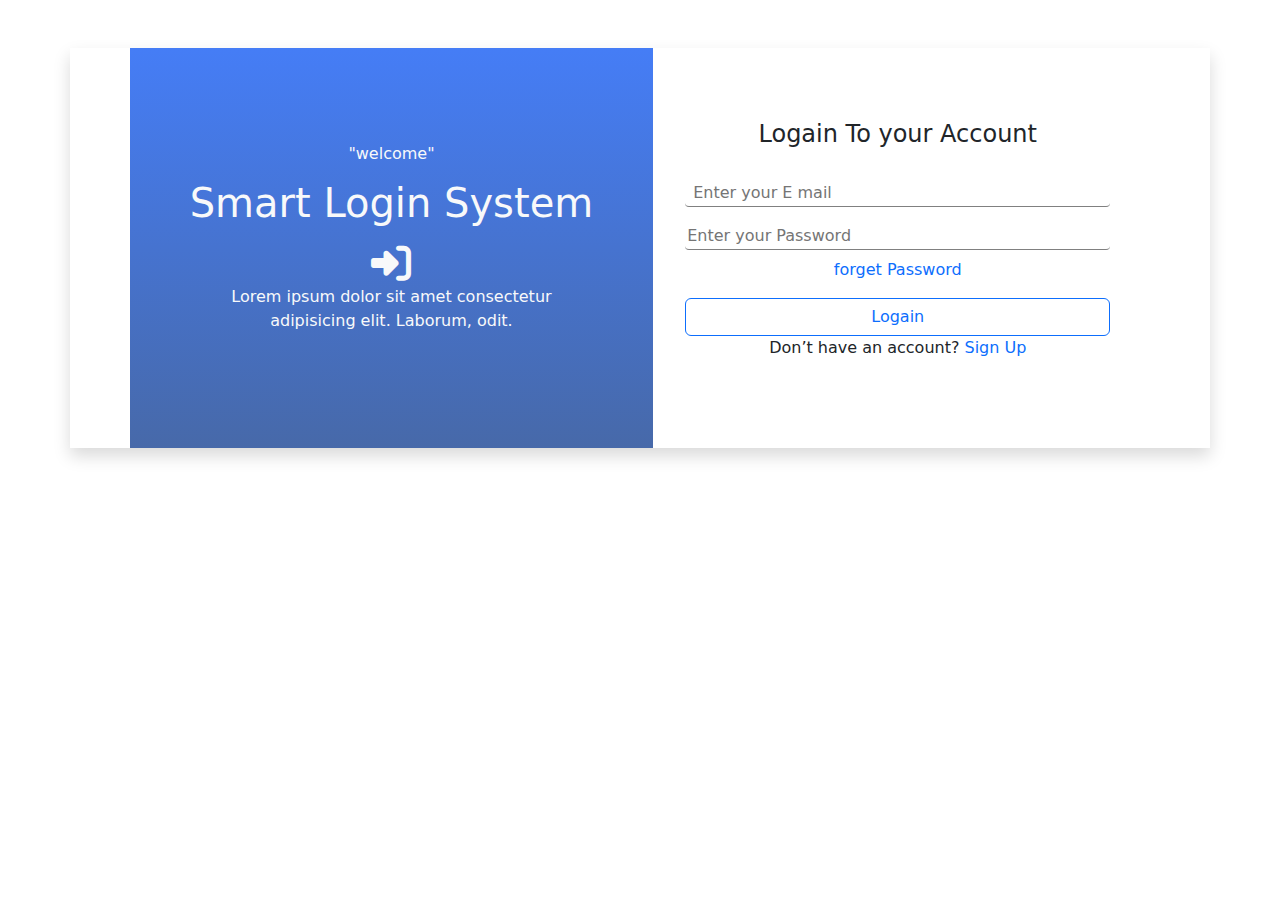
<file: index.html>
<!DOCTYPE html>
<html lang="en">
  <head>
    <meta charset="UTF-8" />
    <meta name="viewport" content="width=device-width, initial-scale=1.0" />
    <title>Smart Login System</title>
    <link rel="stylesheet" href="icon/all.min.css" />
    <link rel="stylesheet" href="bt/bootstrap.min.css" />
    <link rel="stylesheet" href="css/style.css" />
  </head>

  <body>
    <main>
      <div
        class="container ps-0 mt-lg-5 shadow d-flex flex-column flex-lg-row justify-content-center align-items-center">
        <div class="row p-5 home leftSite">
          <div class="col-lg-12">
            <div class="text-center">
              <h1 class="fs-6 text-center pt-5 pb-0 mb-3 fw-lighter text-light">
                "welcome"
              </h1>
              <h2 class="fs-1 pt-0 mb-3 text-light">Smart Login System</h2>
              <i class="fa-solid fs-1 text-light fa-right-to-bracket"></i>
              <p class="text-light mt">
                Lorem ipsum dolor sit amet consectetur <br />
                adipisicing elit. Laborum, odit.
              </p>
            </div>
          </div>
        </div>
        <div
          class="row p-3 home ms-3 flex-column align-items-center justify-content-center">
          <div class="col-lg-12">
            <h1 class="mb-4 fs-4 text-center">Logain To your Account</h1>
            <div id="rongSign" class="text-danger text-center d-none">
              <p class="">" Please Fill out the required"</p>
            </div>
            <input
              id="inputeLogainEmail"
              placeholder="Enter your E mail"
              type="text"
              class="w-100 my-2 rounded-1 px-2" />

            <input
              id="inputeLogainPass"
              placeholder="Enter your Password"
              type="password"
              class="w-100 my-2 rounded-1" />
            <a class="text-decoration-none" href="forget-pass.html"
              ><p class="text-center fw-lighter">forget Password</p></a
            >

            <h1
              id="logainError"
              class="text-danger fs-6 text-center mb-5 d-none">
              incorrect email or password
            </h1>
            <button id="btnLogain" class="btn btn-outline-primary w-100">
              Logain
            </button>
            <p class="text-center">
              Don’t have an account?
              <span
                ><a class="text-decoration-none" href="sign.html"
                  >Sign Up</a
                ></span
              >
            </p>
          </div>
        </div>
      </div>
    </main>

    <script src="js/index.js"  type="module"></script>
  </body>
</html>
</file>
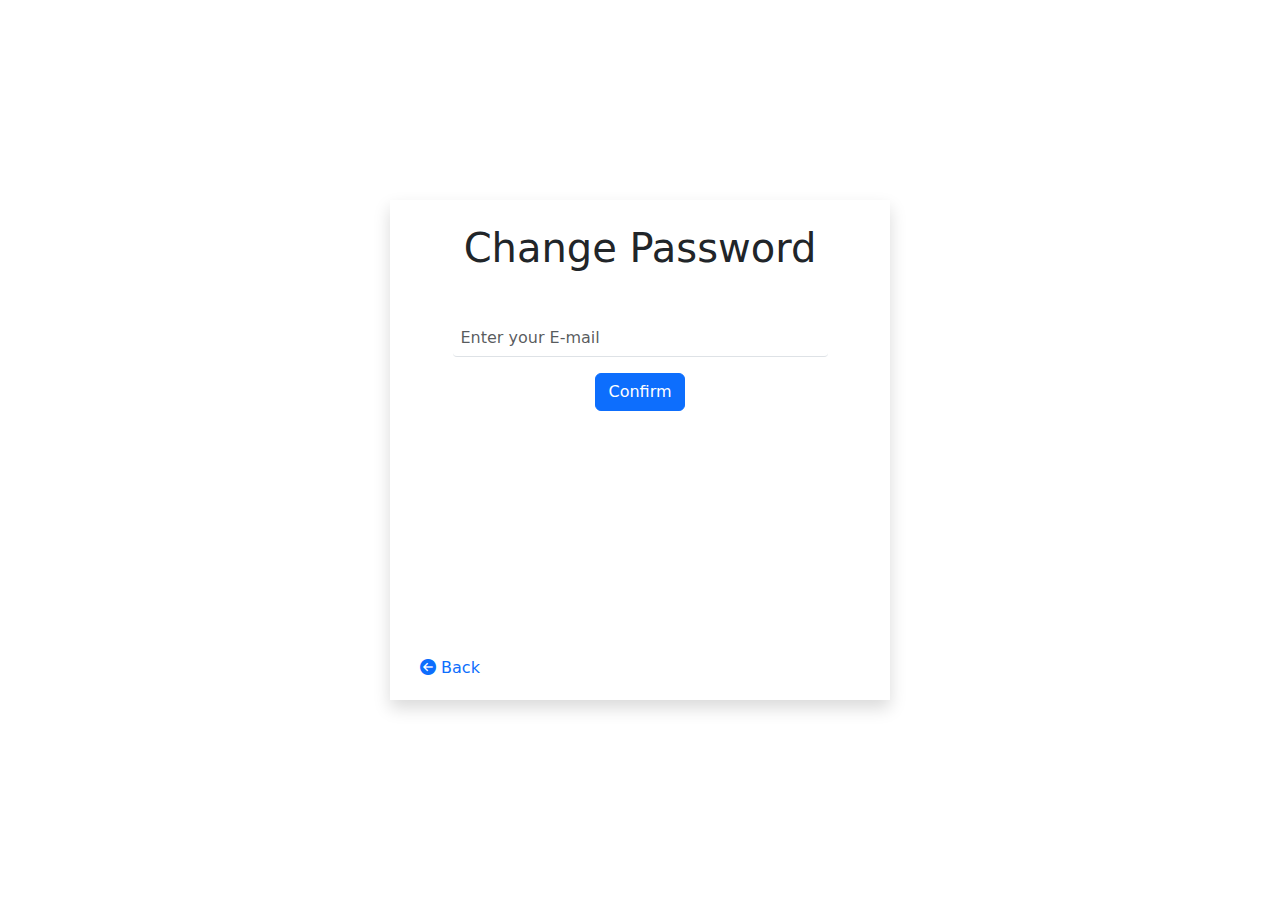
<file: forget-pass.html>
<!DOCTYPE html>
<html lang="en">
  <head>
    <meta charset="UTF-8" />
    <meta name="viewport" content="width=device-width, initial-scale=1.0" />
    <title>Smart Login System</title>
    <link rel="stylesheet" href="icon/all.min.css" />
    <link rel="stylesheet" href="bt/bootstrap.min.css" />
    <link rel="stylesheet" href="css/style.css" />
  </head>

  <body>
 <div class="container  d-flex align-items-center justify-content-center vh-100">
    <div class="  position-relative  sign shadow d-flex flex-column align-items-center">
      <div class="email w-75 mt-3 text-center   ">
        <h1 class="mb-5 pt-2 ">Change Password</h1>
    <div class="">
      <input
      id="inputeEmailChangePass"
        placeholder="Enter your E-mail"
        type="text"
        class="w-100 my-2 rounded-1 px-2 form-control  " />
        <div class=" text-danger d-none   "><p class=""><i class="fa-solid fa-exclamation me-1"></i> "Enter The Correct Email"</p></div>
    </div>

      </div>
  
      <div id="showChangePass" class="pass w-100 d-none d-flex justify-content-center flex-column align-items-center">

        <input id="ChangePass" placeholder=" New Password" class="w-75 mb-3 mt-5 form-control" type="password">
        <div class="size-alert text-danger d-none">
          <p class="">
            <i class="fa-solid fa-exclamation me-1"></i>"you can not
            use(@,#,$,%,^,&)
          </p>
        </div>
        <input id="confirmChange" placeholder="Confirm Password" class="w-75 mb-3 form-control" type="password">
        <div class="size-alert text-danger d-none">
        <p class="">
          <i class="fa-solid fa-exclamation me-1"></i>The password not match
        </p>
      </div>
        <button id="btnSave" class="btn btn-outline-primary w-25 mt-3 ">Save</button>
      </div>

      <button id="btnconfirmEmail" class="btn btn-primary mt-2"> Confirm </button>
<a id="back" class=" text-center text-decoration-none  fs-6" href="index.html"><i class="fa-solid fa-circle-arrow-left"></i> Back</a>
    </div>
 </div>


    <script src="js/forgetPass.js"></script>
  </body>
</html>
</file>
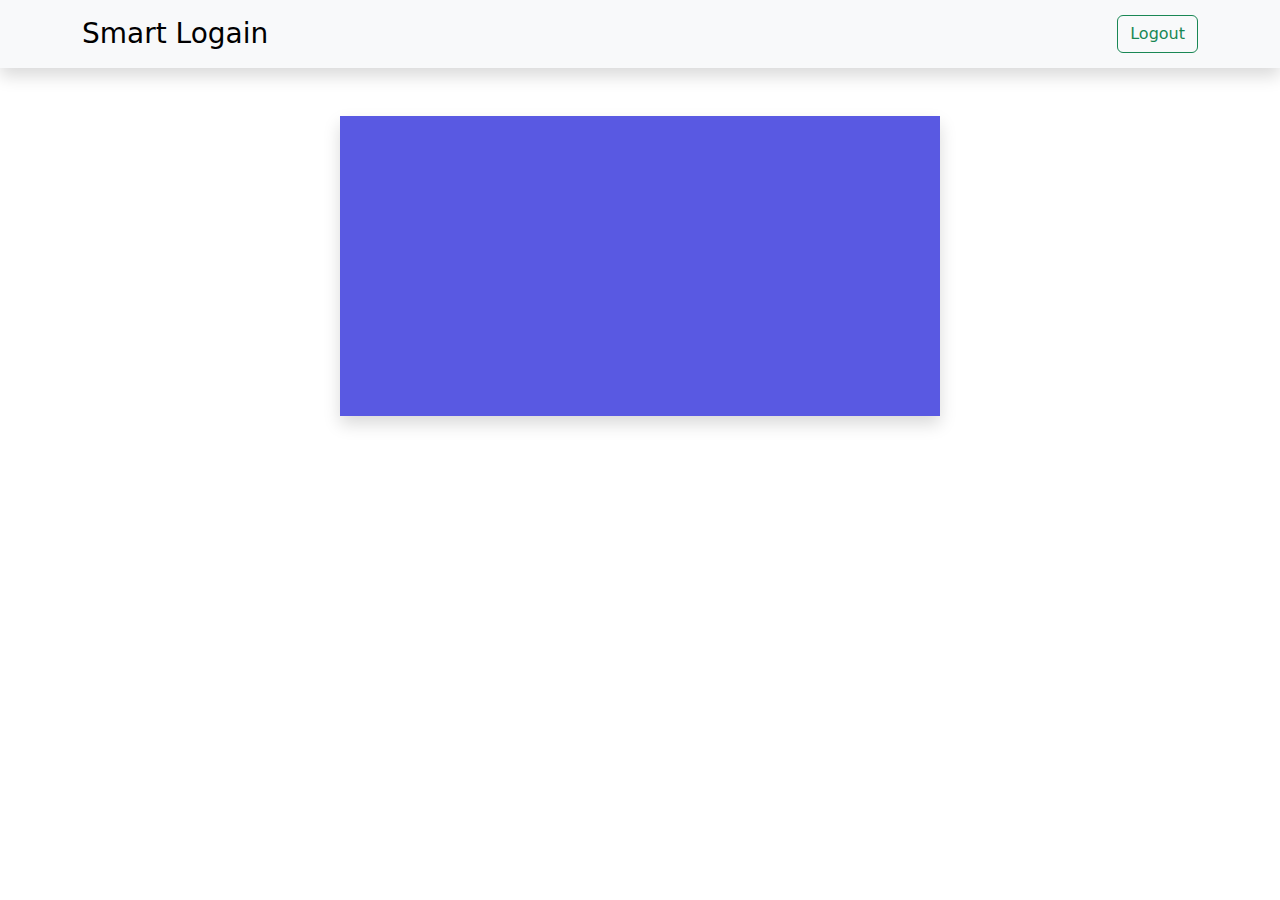
<file: home.html>
<!DOCTYPE html>
<html lang="en">
  <head>
    <meta charset="UTF-8" />
    <meta name="viewport" content="width=device-width, initial-scale=1.0" />
    <title>Smart Login System</title>
    <link rel="stylesheet" href="icon/all.min.css" />
    <link rel="stylesheet" href="bt/bootstrap.min.css" />
    <link rel="stylesheet" href="css/style.css" />
  </head>

  <body>
    <input
    id="inputeLogainEmail"
    placeholder="Enter your E mail"
    type="text"
    class="w-100 my-2 rounded-1 px-2 d-none" />
    <nav class="navbar shadow mb-5 navbar-expand-lg bg-body-tertiary">
        <div class="container ">
          <div class="collapse navbar-collapse d-flex justify-content-between" id="navbarTogglerDemo01">
            <a class="navbar-brand fs-3" href="index.html">Smart Logain </a>
           
              <button id="logout" class="btn btn-outline-success" type="submit">Logout</button>
            
          </div>
          
        </div>
      </nav>
      <div class="container d-flex align-items-center justify-content-center ">
        <div id="mes" class="welcome shadow d-flex flex-column align-items-center justify-content-center">
          
        </div>
      </div>

      
   

    <script src="js/home.js" type="module" ></script>
  </body>
</html>
</file>
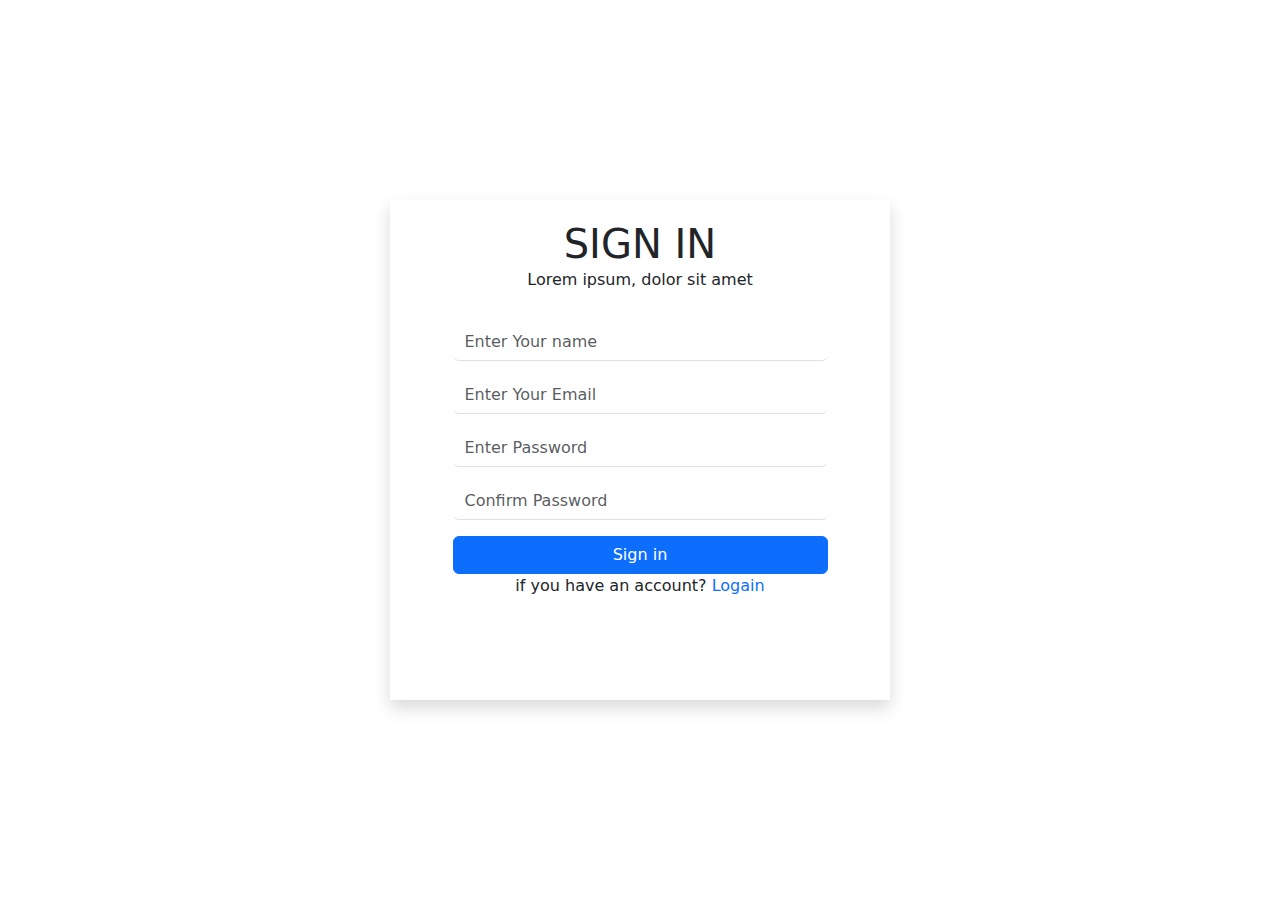
<file: sign.html>
<!DOCTYPE html>
<html lang="en">
  <head>
    <meta charset="UTF-8" />
    <meta name="viewport" content="width=device-width, initial-scale=1.0" />
    <title>Smart Login System</title>
    <link rel="stylesheet" href="icon/all.min.css" />
    <link rel="stylesheet" href="bt/bootstrap.min.css" />
    <link rel="stylesheet" href="css/style.css" />
  </head>

  <body>
    <main>
      <div id="popupSing" class="popupSing d-none">
        <div
          class="mesSign position-relative d-flex flex-column justify-content-center align-items-center">
          <i id="closePopup" class="fa-solid fa-xmark close"></i>
          <i class="fa-regular fa-circle-check text-success mb-4 sizeicon"></i>
          <h1 class="mb- fw-bold">congratulation</h1>
          <h2 class="fs-5 mb-5 text-success">"Sing Up"</h2>
          <button id="btn" class="btn btn-outline-primary">Logain</button>
        </div>
      </div>
      <div
        class="container d-flex align-items-center justify-content-center vh-100">
        <div class="sign shadow d-flex flex-column align-items-center">
          <h1 class=" pt-1 mt-3 mb-0 pb-0">SIGN IN</h1>
          <p class="fw-lighter pt-0 mt-0">Lorem ipsum, dolor sit amet </p>
          <div id="reEmail" class="text-danger text-center d-none">
            <p class="">" This Email has already been registered"</p>
          </div>
          <div id="rongSign" class="text-danger text-center d-none">
            <p class="">" Please Fill out the required"</p>
          </div>
          <input
            id="inputeSignName"
            placeholder="Enter Your name"
            class="w-75 mb-3 mt-3 form-control"
            type="text" />
          <div class="size-alert text-danger d-none">
            <p class="">
              <i class="fa-solid fa-exclamation me-1"></i> " you must write like
              "ahmed_ali"
            </p>
          </div>
          <input
            id="inputeSignEmail"
            placeholder="Enter Your Email"
            class="w-75 mb-3 form-control"
            type="email" />
          <div class="size-alert-email text-danger d-none">
            <p class="">
              <i class="fa-solid fa-exclamation me-1"></i>"you must write like
              "ahmedali02@gmail.com"
            </p>
          </div>
          <input
            id="inputeSignPass"
            placeholder="Enter Password"
            class="w-75 mb-3 form-control"
            type="password" />
          <div class="size-alert text-danger d-none">
            <p class="">
              <i class="fa-solid fa-exclamation me-1"></i>"you can not
              use(@,#,$,%,^,&)
            </p>
          </div>
          <input
            id="inputeSignConfirm"
            placeholder="Confirm Password"
            class="w-75 mb-3 form-control"
            type="password" />
          <div class="size-alert text-danger d-none">
            <p class="">
              <i class="fa-solid fa-exclamation me-1"></i>The password not match
            </p>
          </div>
          <button id="btnSign" class="btn btn-primary w-75">Sign in</button>
          <p class="text-center">
            if you have an account?
            <a class="text-decoration-none" href="index.html"> Logain </a>
          </p>
        </div>
      </div>
    </main>
   

    <script src="js/sign.js"></script>
  </body>
</html>
</file>
<file: css/style.css>
body{
background-color: rgb(255, 255, 255);
}



.home{
height: 400px;
}
input{
border: 1px gray solid;
border-top: none !important;
border-left: none !important;
border-right: none !important;
}
.leftSite{
background-image: linear-gradient(rgb(69, 125, 246) , rgb(71, 105, 169));

}

.sign{
background-color: rgb(255, 255, 255);
width: 500px;
height: 500px;

}

.welcome{
    background-color:rgb(89, 89, 226) ;
width: 600px;
height: 300px;
}

.size-alert{
font-size: small;
margin-bottom: 0;
margin-top: -1rem;
margin-left: -30%;
padding-bottom: 0;
}
.size-alert-email{
font-size: small;
margin-bottom: 0;
margin-top: -1rem;
margin-left: -15%;
padding-bottom: 0;
}

.popupSing{
    background-color: rgba(0, 0, 0, 0.139);
position: fixed;
right: 0;
left: 0;
top: 0;
bottom: 0;
display: flex;
justify-content: center;
align-items: center;

} 
.mesSign{
    background-color: beige;
width: 400px;
height: 300px;

}

.sizeicon{
font-size: 50px;
}
.close{
    color: rgb(2, 0, 0);
position: absolute;
font-size: 20px;
right: 15px;
top: 15px;
cursor: pointer;
}


#back{
    position: absolute;
    left: 30px;
    bottom: 20px;
}
</file>
